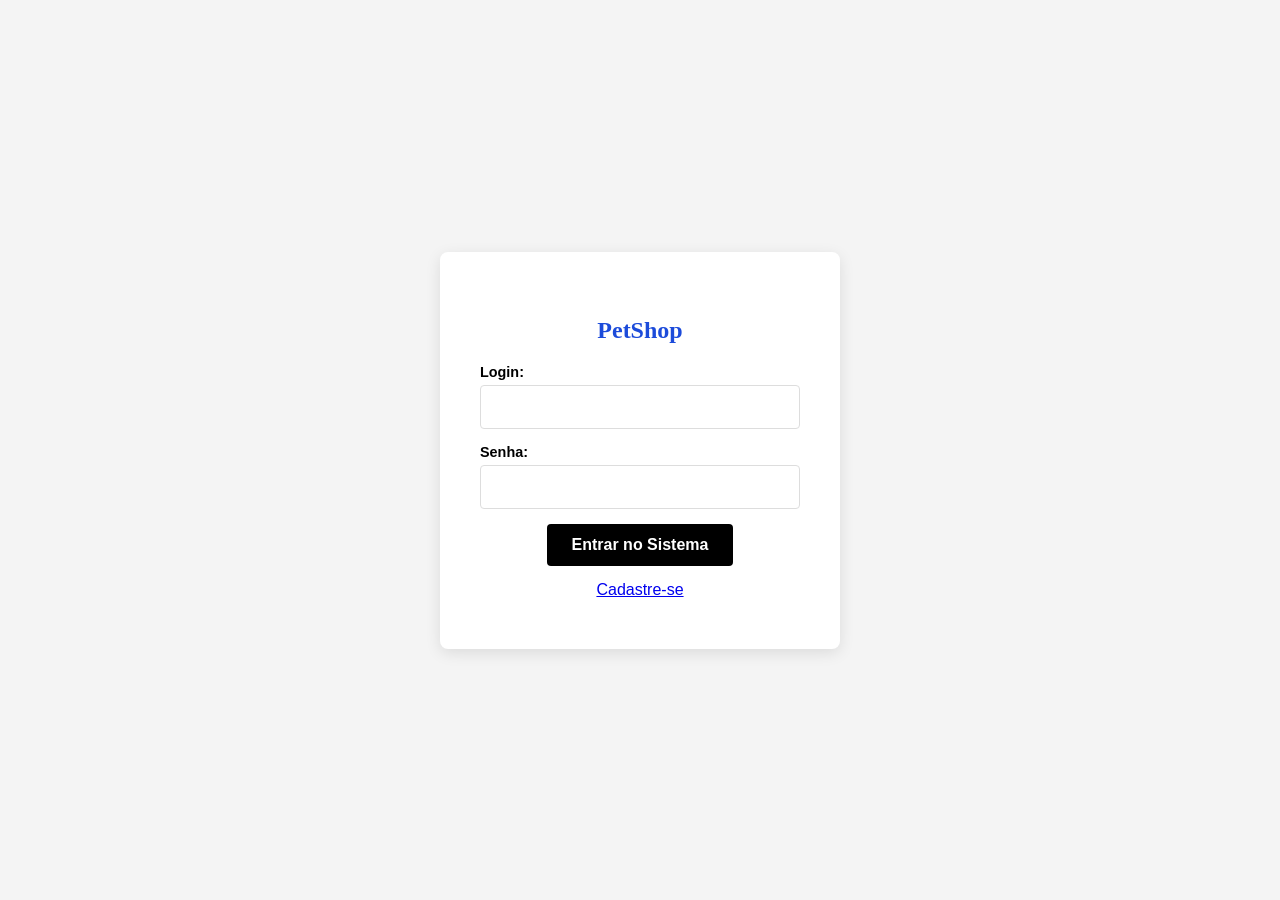
<file: web/index.html>
<!DOCTYPE html>
<html>
    <head>
        <title>Petshop - Login</title>
        <meta charset="UTF-8">
        <meta name="viewport" content="width=device-width, initial-scale=1.0">
        <link rel="stylesheet" href="css/styles.css"/>
    </head>
    <body> 
        <div class="container">
            <div class="card login-card">
                <form method="post" action="acesso.jsp">
                    <h2 style="text-align: center; color: rgba(28, 75, 218, 1); font-family: calibri;">PetShop</h2>
                    <p>
                        <label>Login:</label>
                        <input id="login" type="text" name="login" required>
                    </p>
                    <p>
                        <label>Senha:&nbsp;&nbsp;&nbsp;</label>
                        <input id="senha" type="password" name="senha" required>
                    </p>
                    <p style="text-align: center;">
                        <input type="submit" value="Entrar no Sistema">
                    </p>
                    <p style="text-align: center;">
                        <a href="cadastrese.html">Cadastre-se</a>
                    </p>
                </form>
            </div>
        </div>
    </body>
</html>
</file>
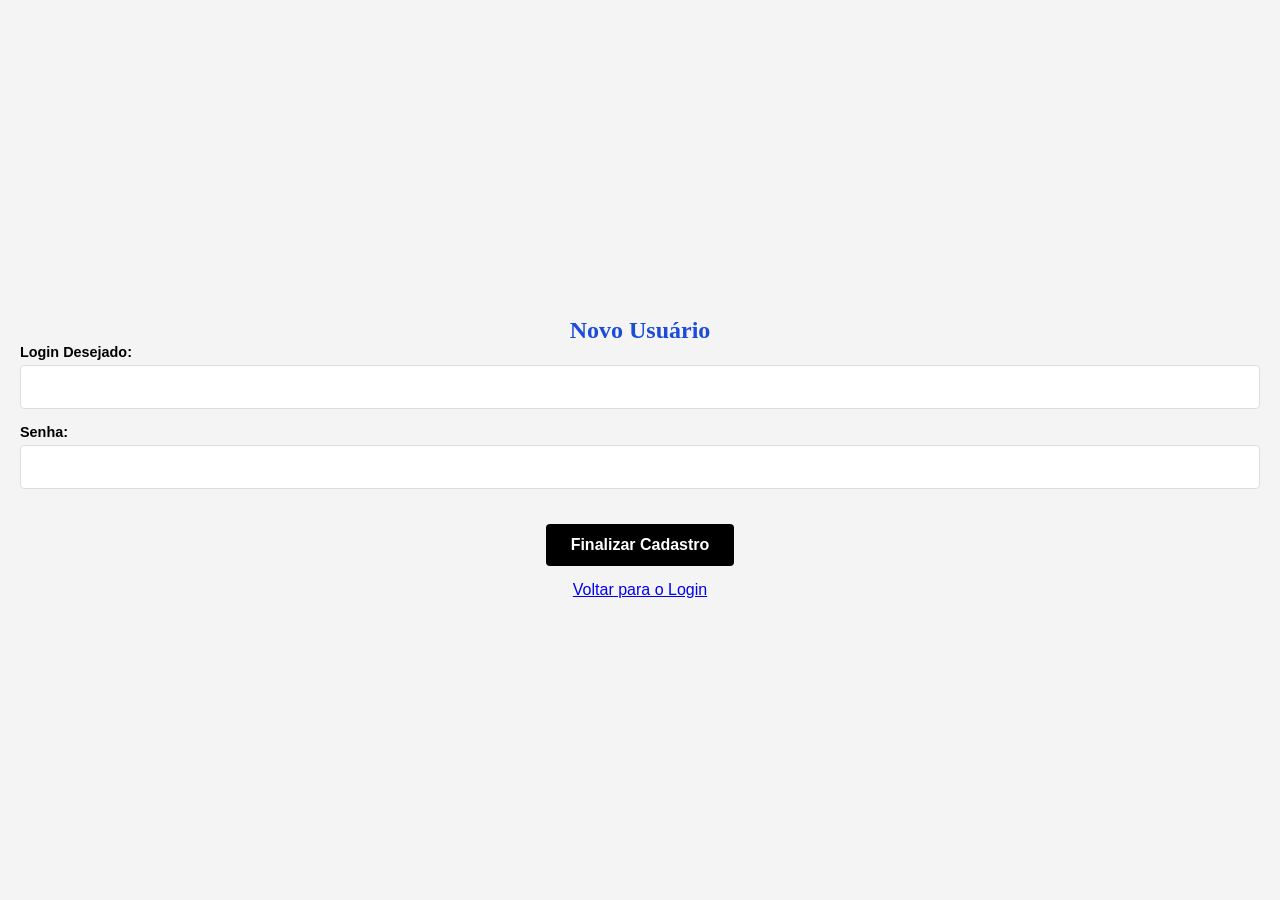
<file: web/cadastrese.html>
<!DOCTYPE html>
<html>
    <head>
        <title>Petshop - Novo Cadastro</title>
        <meta charset="UTF-8">
        <meta name="viewport" content="width=device-width, initial-scale=1.0">
        <link rel="stylesheet" href="css/styles.css"/>
    </head>
    <body>
        <form method="post" action="salvar_usuario.jsp">
            <h2 style="text-align: center; color: rgba(28, 75, 218, 1); font-family: calibri;">Novo Usuário</h2>
            <p>
                <label>Login Desejado:</label>
                <input id="login" type="text" name="login" required>
            </p>
            <p>
                <label>Senha:&nbsp;&nbsp;&nbsp;&nbsp;&nbsp;&nbsp;&nbsp;&nbsp;&nbsp;&nbsp;&nbsp;&nbsp;&nbsp;&nbsp;</label>
                <input id="senha" type="password" name="senha" required>
            </p>
            <p style="text-align: center; margin-top: 20px;">
                <input type="submit" value="Finalizar Cadastro">
            </p>
            <p style="text-align: center;">
                <a href="login.html">Voltar para o Login</a>
            </p>
        </form>
    </body>
</html>
</file>
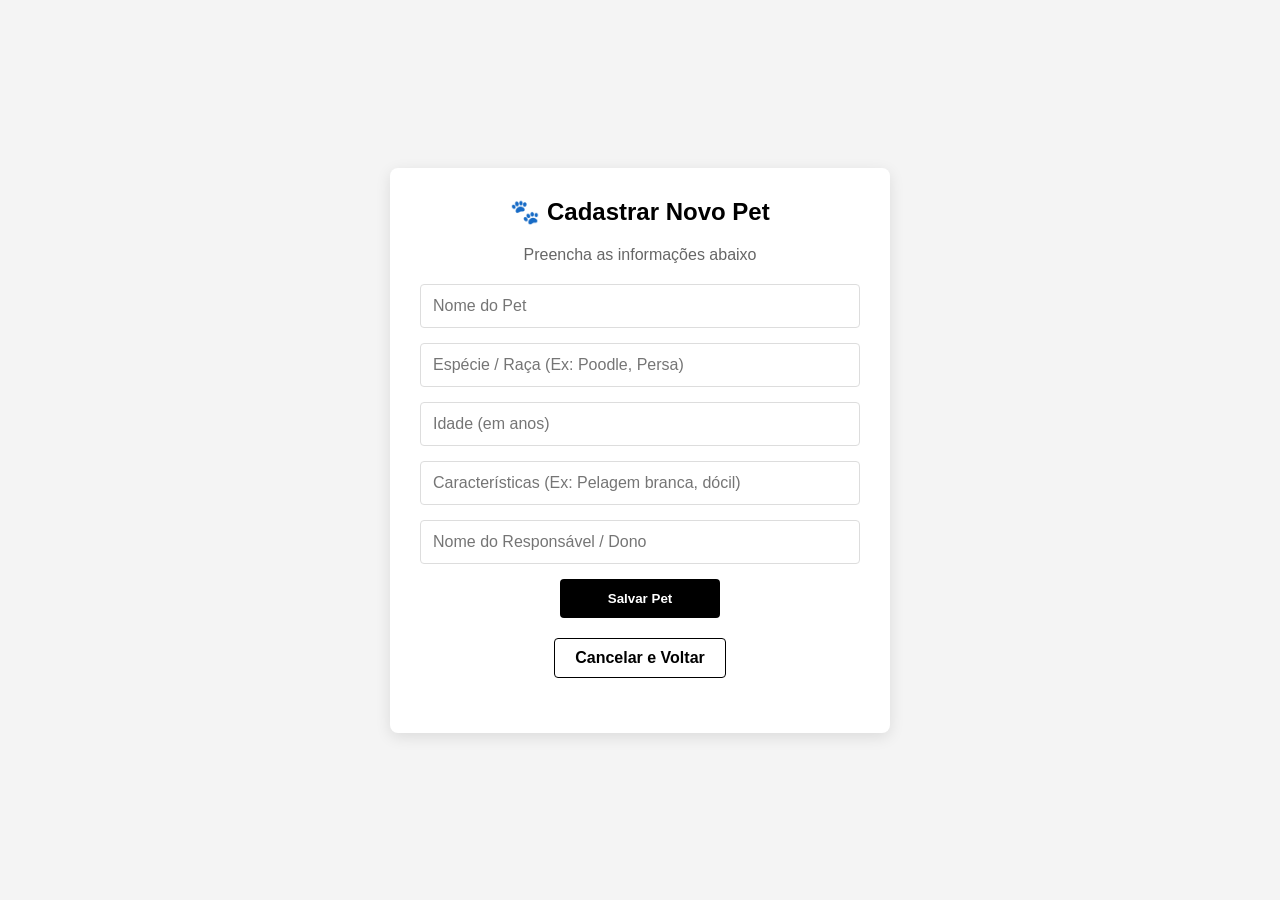
<file: web/cadastro_pet.html>
<!DOCTYPE html>
<html lang="pt-br">
    <head>
        <meta charset="UTF-8">
        <meta name="viewport" content="width=device-width, initial-scale=1.0">
        <title>Novo Pet - PetManager</title>
        <link rel="stylesheet" href="css/styles.css">
    </head>
    <body>

        <div class="container">
            <div class="card" style="max-width: 500px; margin: 0 auto;">
                <h2>🐾 Cadastrar Novo Pet</h2>
                <p style="margin-bottom: 20px; color: #666;">Preencha as informações abaixo</p>
                <form action="salvar_pet.jsp" method="POST" style="box-shadow: none; padding: 0;">
                    <input type="text" name="nome" placeholder="Nome do Pet" required>

                    <input type="text" name="raca" placeholder="Espécie / Raça (Ex: Poodle, Persa)" required>

                    <input type="number" name="idade" placeholder="Idade (em anos)" required min="0">

                    <input type="text" name="caracteristicas" placeholder="Características (Ex: Pelagem branca, dócil)">

                    <input type="text" name="dono" placeholder="Nome do Responsável / Dono" required>

                    <button type="submit" class="btn-main">Salvar Pet</button>

                    <div style="margin-top: 20px;">
                        <a href="restrito.jsp" class="btn-outline">Cancelar e Voltar</a>
                    </div>
                </form>
            </div>
        </div>

    </body>
</html>
</file>
<file: web/css/styles.css>
/* ============================================================
   ESTILO GLOBAL
   ============================================================ */
* {
    margin: 0;
    padding: 0;
    box-sizing: border-box;
    font-family: 'Segoe UI', Calibri, sans-serif;
}

body {
    background-color: #f4f4f4; /* Fundo cinza claro minimalista */
    display: flex;
    justify-content: center;
    align-items: center;
    min-height: 100vh;
    color: #000;
    padding: 20px;
}

/* Container principal para alinhar o conteúdo */
.container {
    width: 100%;
    max-width: 900px;
    display: flex;
    flex-direction: column;
    align-items: center;
}

/* ============================================================
   COMPONENTES (CARDS E FORMULÁRIOS)
   ============================================================ */

/* Card padrão com fundo branco e sombra leve */
.card {
    background: #fff;
    padding: 30px;
    border-radius: 8px;
    box-shadow: 0 4px 15px rgba(0,0,0,0.1);
    width: 100%;
    text-align: center;
}

/* Ajuste específico para a caixa de LOGIN (menos larga) */
.login-card {
    max-width: 400px;
    padding: 50px 40px;
}

/* Estilo para todos os formulários */
form {
    width: 100%;
    margin-top: 15px;
}

label {
    display: block;
    text-align: left;
    margin-bottom: 5px;
    font-weight: bold;
    font-size: 0.9rem;
}

input {
    width: 100%;
    padding: 12px;
    margin-bottom: 15px;
    border: 1px solid #ddd;
    border-radius: 4px;
    font-size: 1rem;
}

/* ============================================================
   BOTÕES E LINKS
   ============================================================ */

/* Botão principal (Preto) */
.btn-main, input[type=submit] {
    background: #000;
    color: #fff;
    border: none;
    padding: 12px 25px;
    cursor: pointer;
    font-weight: bold;
    width: auto; /* Tamanho ajustado ao texto */
    min-width: 160px;
    transition: 0.3s;
    border-radius: 4px;
    display: inline-block;
    text-decoration: none;
}

.btn-main:hover, input[type=submit]:hover {
    background: #333;
}

/* Botão secundário (Vazado/Contorno) */
.btn-outline {
    background: transparent;
    color: #000;
    border: 1px solid #000;
    padding: 10px 20px;
    cursor: pointer;
    font-weight: bold;
    border-radius: 4px;
    transition: 0.3s;
    text-decoration: none;
    display: inline-block;
}

.btn-outline:hover {
    background: #f0f0f0;
}

/* Links de autenticação */
.auth-links a {
    color: #666;
    text-decoration: none;
    font-size: 0.9rem;
}

.auth-links a:hover {
    text-decoration: underline;
}

/* Dá um espaço entre o título e o botão de navegação superior */
.card h1, .card h2 {
    margin-bottom: 20px !important;
}

/* Garante que os botões de navegação (Sair/Voltar) tenham margem */
.btn-outline {
    margin-bottom: 25px;
    display: inline-block;
}

/* ============================================================
   TABELAS (LISTAGEM DE PETS)
   ============================================================ */
table {
    width: 100%;
    border-collapse: collapse;
    margin-top: 25px;
    background: #fff;
}

th, td {
    padding: 15px;
    border-bottom: 1px solid #eee;
    text-align: left;
}

th {
    background: #000;
    color: #fff;
    text-transform: uppercase;
    font-size: 0.85rem;
    letter-spacing: 1px;
}

tr:hover {
    background-color: #fafafa;
}

/* Estilo para os ícones de ação na tabela */
.acoes-link {
    font-size: 1.2rem;
    text-decoration: none;
    margin: 0 5px;
}
</file>
